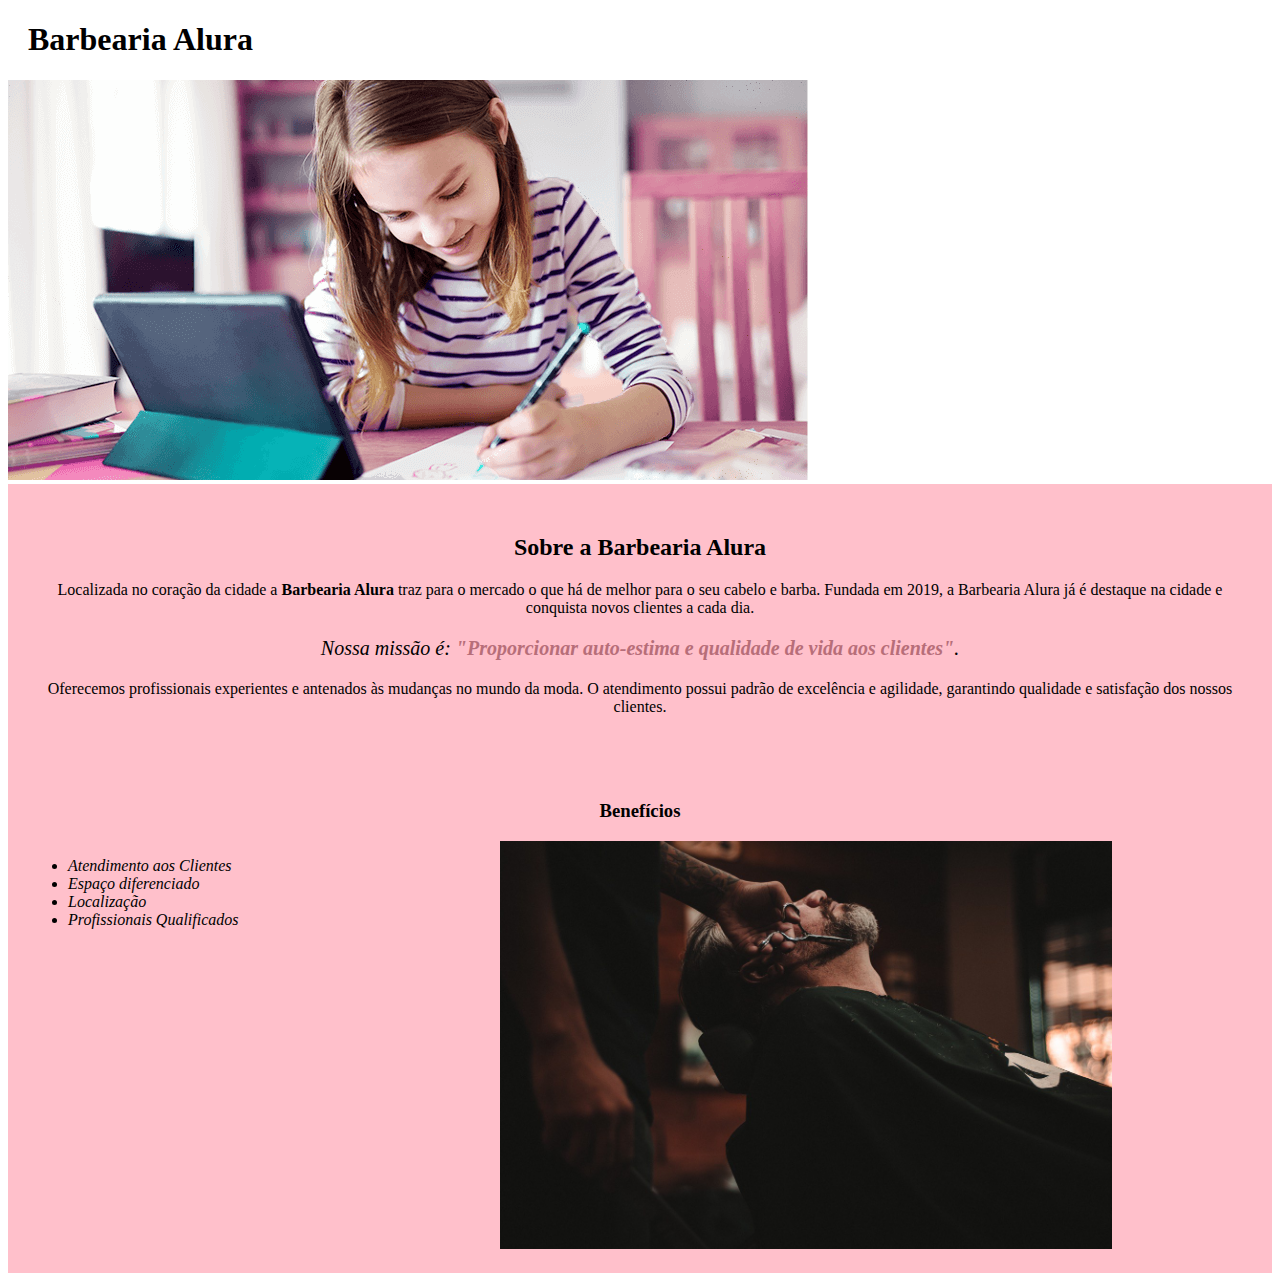
<file: index.html>
<!DOCTYPE html>
<html lang="pt-br">
	<head>
		<meta charset="UTF-8">
		<title> Barbearia Alura</title>
		<link rel="stylesheet" href="style-home.css">
	</head>

	<body>
		<header>
			<h1 class="titulo-principal"> Barbearia Alura</h1>
		</header>
		<img src="meninaestudando.png">
		<div class="principal">
			<h2 class="titulo-centralizado">Sobre a Barbearia Alura</h2>
	 
			<p>Localizada no coração da cidade a <strong>Barbearia Alura</strong> traz para o mercado o que há de melhor para o seu cabelo e barba. Fundada em 2019, a Barbearia Alura já é destaque na cidade e conquista novos clientes a cada dia.</p>

			<p id="missao"><em>Nossa missão é: <strong>"Proporcionar auto-estima e qualidade de vida aos clientes"</strong>.</em></p>

			<p>Oferecemos profissionais experientes e antenados às mudanças no mundo da moda. O atendimento possui padrão de excelência e agilidade, garantindo qualidade e satisfação dos nossos clientes.</p>
		</div>

		<div class="beneficios">
			<h3 class="titulo-centralizado">Benefícios</h3>

			<ul>
				<li class="itens">Atendimento aos Clientes</li>
				<li class="itens">Espaço diferenciado</li>
				<li class="itens">Localização</li>
				<li class="itens">Profissionais Qualificados</li>
			</ul>

			<img src="beneficios.jpg" class="imagembeneficios">
		</div>
	</body>
</html>
</file>
<file: style-home.css>
#banner {
	width:100%;
}

.principal{
	background: #FFC0CB;
	padding: 30px;
}

.titulo-principal {
	padding-left: 20px;
}

.titulo-centralizado {
	text-align: center
}

p {
	text-align: center;
}

#missao {
	font-size: 20px
}

em strong {
	color: #B76E79;
}

.itens {
	font-style: italic
}

.beneficios {
	background: #FFC0CB;
	padding: 20px;
}

ul {
	display: inline-block;
	vertical-align: top;
	width: 20%;
	margin-right: 15%;
}

.imagembeneficios {
	width: 50%;
}
</file>
